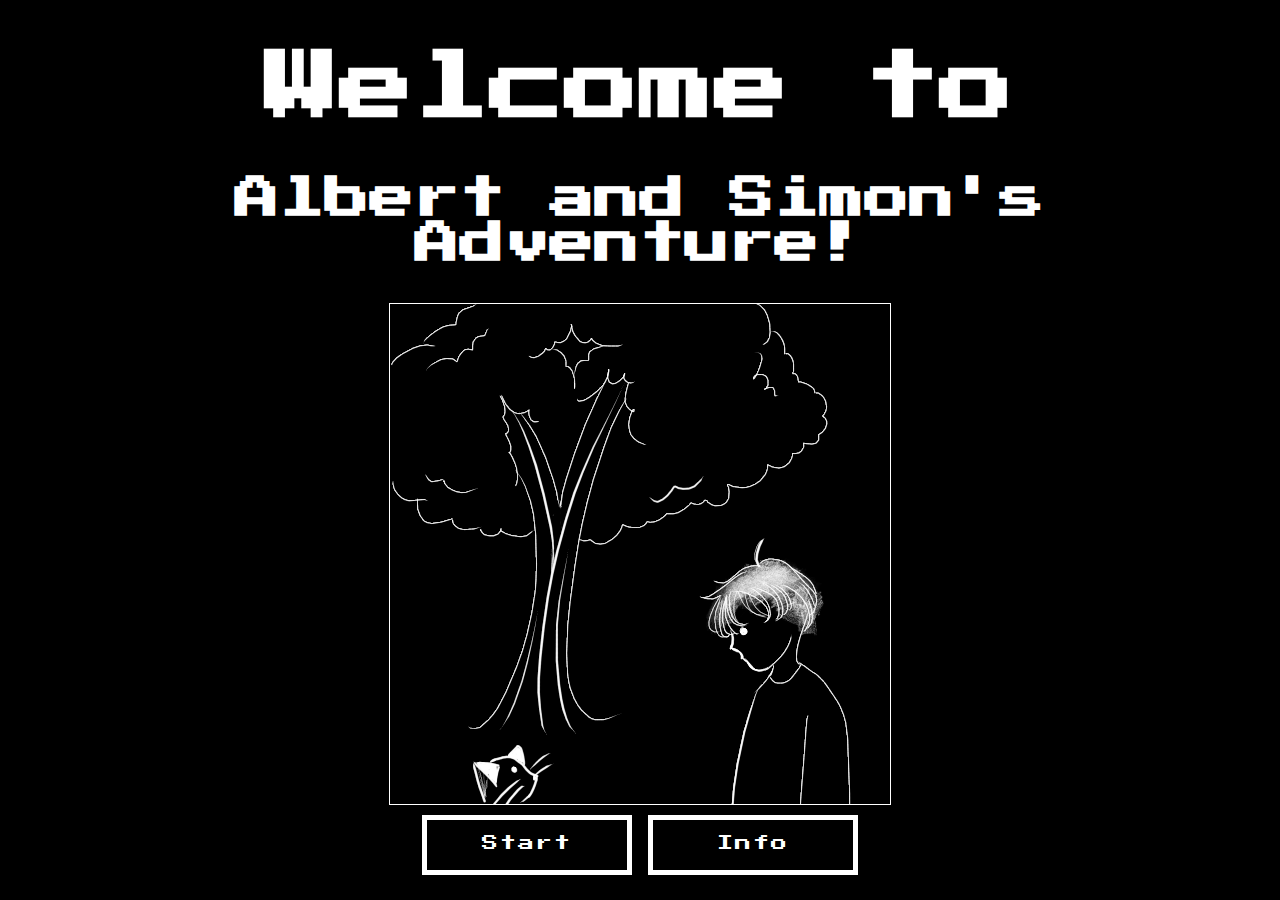
<file: Adventure/index.html>
<!DOCTYPE html>
  <html lang="en">
  <head>
		<link rel="preconnect" href="https://fonts.gstatic.com">
		<link href="https://fonts.googleapis.com/css2?family=Press+Start+2P&display=swap" rel="stylesheet">
    <meta charset="utf-8">
		<link rel='icon' href='images/favicon.ico' type='image/x-icon' >
    <title>Albert and Simon's Adventure</title>
    
    <!-- include an external style sheet -->
    <link rel="stylesheet" href="style.css">  
  </head>
  
  <body>
	<h1 id="lives">♥ ♥ ♥</h1>
	
	<div id="container">
	<div id="gameBoardBackground">
		  <div></div>
			<div></div>
			<div></div>
			<div></div>
			<div></div>
			
			<div></div>
			<div></div>
			<div></div>
			<div></div>
			<div></div>
			
			<div></div>
			<div></div>
			<div></div>
			<div></div>
			<div></div>
			
			<div></div>
			<div></div>
			<div></div>
			<div></div>
			<div></div>
			
			<div></div>
			<div></div>
			<div></div>
			<div></div>
			<div></div>
		</div>
		
	  <div id="gameBoard">
		  <div></div>
			<div></div>
			<div></div>
			<div></div>
			<div></div>
			
			<div></div>
			<div></div>
			<div></div>
			<div></div>
			<div></div>
			
			<div></div>
			<div></div>
			<div></div>
			<div></div>
			<div></div>
			
			<div></div>
			<div></div>
			<div></div>
			<div></div>
			<div></div>
			
			<div></div>
			<div></div>
			<div></div>
			<div></div>
			<div></div>
		</div>
</div> <!-- container-->
	<div id="time">
		<div id="timeText">60 seconds remaining</div>
		<progress value="60" max="60" id="timerBar"></progress>
	</div>
    <div class="screen" id="startGame">
			<h1 class="message1">Welcome to</h1>
			<h2 class="message2">Albert and Simon's Adventure!</h2>
			<img id="titleimage" src="images/sillouhete.png" alt="Sillouettes of a boy and his cat"><br>
			<div onclick="startGame()" class="controls" id="start">Start</div>
			<div onclick="showInfo()" class="controls" id="info">Info</div>
		</div>
		
		<div id="infoScreen">
			<h1 id="titleText">Instructions</h1>
			<p>
			Move around the the board using the arrow keys.
			<br><br>
			Be sure to avoid the monsters that roam the board.
			<br><br>
			You can regain health using apples, and even gain bonus health. (MAX: 5)
			<br><br>
			Each level has a time limit of one minute, if that runs out, you lose.
			<br><br>
			You can only jump over the fences while on your bike.
			<br><br>
			You want to get to Simon the cat to go on to the next level.
			</p>
			<h2>Story</h2>
			<p>
			You rode your bike out of town and got lost.
			<br><br>
			Spooky mosters roam the fields far from home.
			<br><br>
			You have to get home before sundown.
			<br><br>
			Or you may never see your home again.
			</p>
			<img id="appleimage" src="images/appleimage.png" alt="White Apple">
			<div onclick="showStartScreen()" class="controls" id="return">Return To Start Screen</div>
		</div>
		
		<div class="screen" id="endgame">
			<h1 class="message1">Congratulations!</h1>
			<h2 class="message2">Albert and Simon successfully <br>made it home safely!</h2>
			<div id="clickrestart">Click Restart to restart the game from level 1.</div>
			<img id="endimage" src="images/sillouhete.png" alt="boy sprite">
			<div onclick="restartGame()" class="controls" id="restart">Restart</div>
		</div>
		
		<div class="message" id="lose">You Died!</div>
		<div class="message" id="noBike">You forgot your bike!</div>
		<div class="message" id="levelup">Next Level...</div>
		<div onclick="reloadLevel()" class="controls" id="retry">Retry</div>
		
	
		<!-- include an external JavaScript file -->
    <script src="game.js"></script>
  </body>
  
</html>
</file>
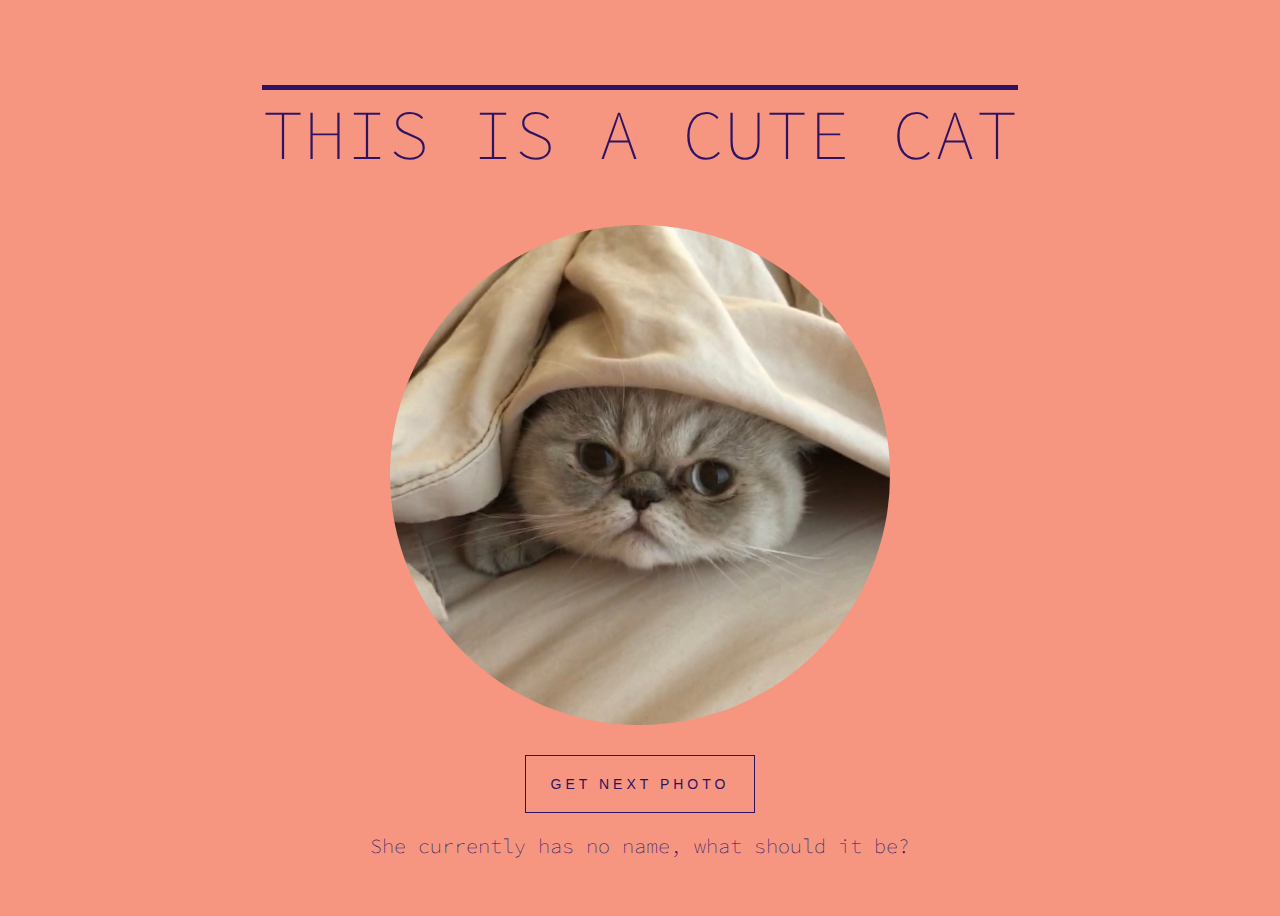
<file: excercise1/index.html>
<!DOCTYPE html>
  <html lang="en">
  <head>
    <meta charset="utf-8">
    <title>Cute Cat</title>
   
    <!-- include an external style sheet -->
    <link rel="stylesheet" type="text/css" href="app.css">  
    
    <!-- include an external JavaScript file -->
    
  </head>
  
  <body>
    <section id="container">
        <!-- page content -->
        <h1>This is a Cute Cat</h1>
        <img src="imgs/kitty_bed.jpg" alt="cat in blanket">

        <button>Get Next Photo</button>
        <p>She currently has no name, what should it be?</p>
    </section>
    
    <script type="text/javascript" src="app.js"></script>
  </body>
  
</html>
</file>
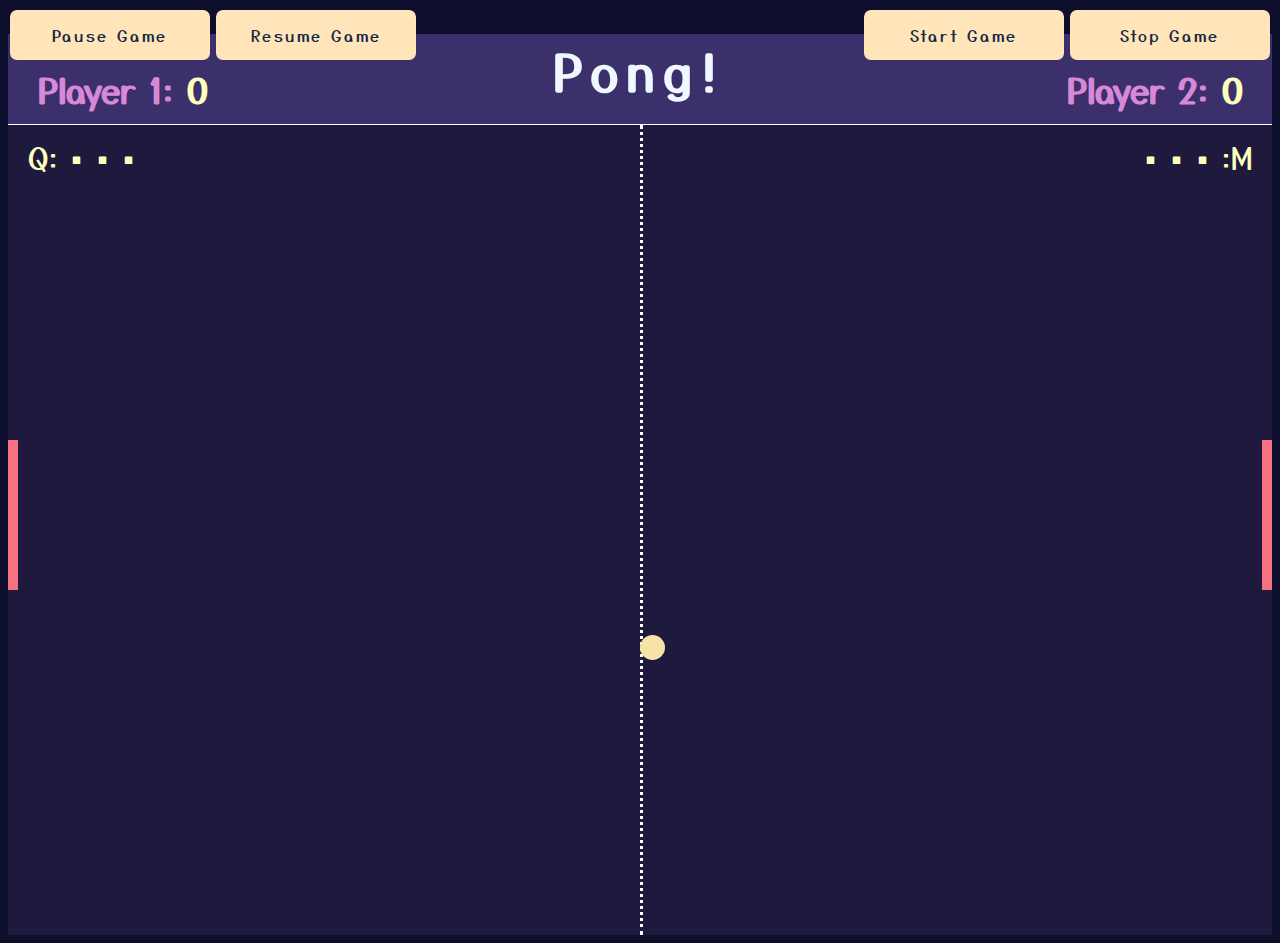
<file: pong/index.html>
<!DOCTYPE html>
  <html lang="en">
  <head>
    <meta charset="utf-8">
    <title>Pong</title>
    <link rel='icon' href='favicon.ico'>
	
    <!-- include an external style sheet -->
    <link rel="stylesheet" href="pong.css">  
    
  </head>
  
  <body>
    <div id="controlpanelRight">
	  <div onclick="startGame()" id="start" class="controls">Start Game</div>
	  <div onclick="stopGame()" id="stop" class="controls">Stop Game</div>
	</div>
	<div id="controlpanelLeft">
	  <div onclick="pauseGame()" id="pause" class="controls">Pause Game</div>
	  <div onclick="resumeGame()" id="resume" class="controls">Resume Game</div>
	</div>
  
	<div id="header">
	  <h1 id="title">Pong!</h1>
	  <h2 id="left" class="score">Player 1: <span id="score1" class="scoreV">0</span></h2>
	  <h2 id="right" class="score">Player 2: <span id="score2" class="scoreV">0</span></h2>
	</div>
	
	<div id="gameBoard">
	  <div id="paddleGrow1" class="ability">Q: • • •</div>
	  <div id="paddleGrow2" class="ability">• • • :M</div>
	
	  <div id="paddle1" class="paddle">
	  </div>
	  
	  <div id="ball">
	  </div>
	  
	  <div id="paddle2" class="paddle">
	  </div>
	  
	  
	</div>
	
	<div id="lightbox" class="hidden"></div>
      
      <div id="positionMessage">
        <div id="boundaryMessage" class="hidden">
          <img id="x" src="images/x.png" alt="close" onclick="continueGame()">
          <h1 class="titleText" id="message">&nbsp;</h1>
          <p class="titleText" id="message2"></p>
        </div>
      </div>
	  
	<!-- include an external JavaScript file -->
    <script src="pong.js"></script>
  </body>
  
</html>
</file>
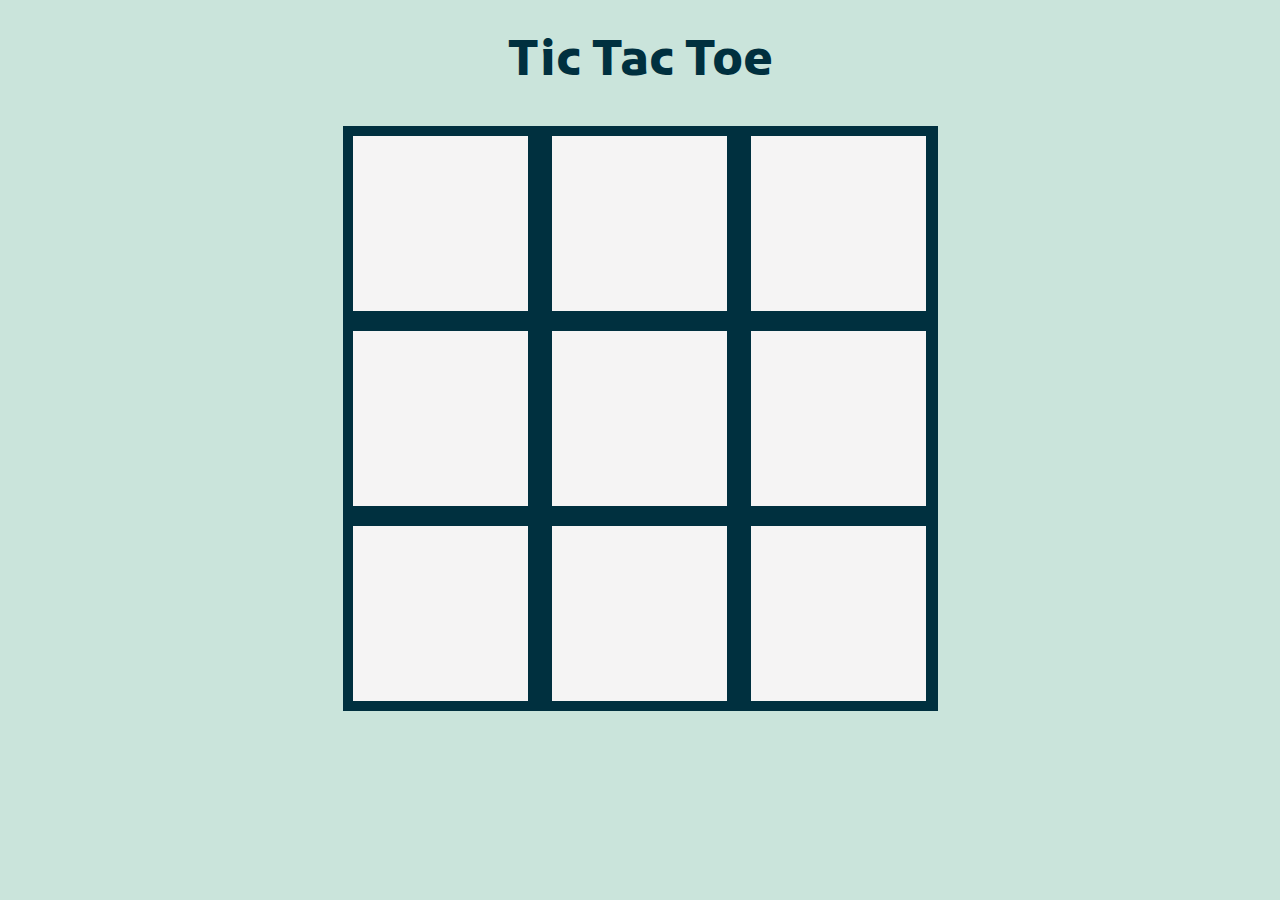
<file: tictactoe/index.html>
<!DOCTYPE html>
  <html lang="en">
  <head>
    <meta charset="utf-8">
    <title>Tic Tac Toe</title>
    
    <!-- include an external style sheet -->
    <link rel="stylesheet" href="tictactoe.css">  
    
    <!-- include an external JavaScript file -->
    <script src="tictactoe.js"></script>
  </head>
  
  <body>
    <h1 class="titleText">Tic Tac Toe</h1>
    <div id="main">
      <div id="one" class="box" onclick="playerTakeTurn(this)"></div>
      <div id="two" class="box" onclick="playerTakeTurn(this)"></div>
      <div id="three" class="box" onclick="playerTakeTurn(this)"></div>
      <br>
      <div id="four" class="box" onclick="playerTakeTurn(this)"></div>
      <div id="five" class="box" onclick="playerTakeTurn(this)"></div>
      <div id="six" class="box" onclick="playerTakeTurn(this)"></div>
      <br>
      <div id="seven" class="box" onclick="playerTakeTurn(this)"></div>
      <div id="eight" class="box" onclick="playerTakeTurn(this)"></div>
      <div id="nine" class="box" onclick="playerTakeTurn(this)"></div>
        
    </div>
      
      <div id="controls" class="hidden">
        <button id="newbutton" onclick="newGame()">Start New Game</button>
      </div>
      
      <div id="lightbox" class="hidden"></div>
      
      <div id="positionMessage">
        <div id="boundaryMessage" class="hidden">
          <img id="x" src="images/x.png" alt="close" onclick="continueGame()">
          <h1 class="titleText" id="message">&nbsp;</h1>
          <p class="titleText" id="message2"></p>
        </div>
      </div>
   
  </body>
  
</html>
</file>
<file: Adventure/style.css>
body {
 background-color:black;
 font-family: 'Press Start 2P', cursive;
}
#container {
  position:relative;
	top:10px;
	width:600px;
	height:600px;
	margin-left:auto;
	margin-right:auto;
}

#gameBoard {
	border: thin white solid;
	position:absolute;
	top:0px;
	left:0px;
  display: grid;
  grid-template-columns: 120px 120px 120px 120px 120px;
	grid-template-rows: 120px 120px 120px 120px 120px;
	justify-content: center;
	width:600px;
	height:600px;
	}

#gameBoard div{
	background-repeat:no-repeat;
	background-size:cover;
}

#gameBoardBackground {
  position:absolute;
	top:0px;
	left:0px;
  display: grid;
  grid-template-columns: 120px 120px 120px 120px 120px;
	grid-template-rows: 120px 120px 120px 120px 120px;
	justify-content: center;
	width:600px;
	height:600px;

}

#gameBoardBackground div{
	background-repeat:no-repeat;
	background-size:cover;
}

#lives{
	top:5px;
	position: relative;
	text-align:center;
	color:white;
}


#titleimage{
	width:500px;
	height:500px;
	border: thin white solid;
	margin-left:auto;
	margin-right:auto;
}

#endimage{
	width:300px;
	height:300px;
	border: thin white solid;
	margin-left:auto;
	margin-right:auto;
}

#appleimage{
	width:400px;
	height:400px;
	margin-left:auto;
	margin-right:auto;
}

#time{
	display:block;
	color:white;
	font-size: 35px;
}

.rider {
	background-image:url("images/bike.png");
}

.blocker1 {
	background-image:url("images/rock.png");
}

.obstacle2 {
	background-image:url("images/pixeltree.png");
}

.goal{
	background-image:url("images/simon.png");
}

.blockforward{
  background-image:url("images/fenceforward.png");
}

.blockside{
	background-image:url("images/fenceside.png");
}

.water{
	background-image:url("images/water.png");
}

.riderleft {
	background-image:url("images/boyleft.png");
}
.riderright {
	background-image:url("images/boyright.png");
}
.riderup {
	background-image:url("images/boyup.png");
}
.riderdown {
	background-image:url("images/boydown.png");
}

.rideronleft {
	background-image:url("images/riderleft.png");
}
.rideronright {
	background-image:url("images/riderright.png");
}
.rideronup {
	background-image:url("images/riderup.png");
}
.riderondown {
	background-image:url("images/riderdown.png");
}
.riderjumpleft {
	background-image:url("images/riderjumpleft.png");
}
.riderjumpright {
	background-image:url("images/riderjumpright.png");
}
.riderjumpup {
	background-image:url("images/riderjumpup.png");
}
.riderjumpdown {
	background-image:url("images/riderjumpdown.png");
}

.enemydown {
	background-image:url("images/enemydown.png");
}

.enemyup {
	background-image:url("images/enemyup.png");
}

.enemyright {
	background-image:url("images/monster1right.png");
}

.enemyleft {
	background-image:url("images/monster1left.png");
}

.apple{
	background-image:url("images/apple.png");
}

.bridgeup {
	background-image:url("images/bridgehorizon.png");
}

.bridgeright {
	background-image:url("images/bridgerightleft.png");
}

.grass{
	background-image:url("images/grass.png");
}

.message{
  display:none;
  position:fixed;
  top:0px;
  left:0px;
  width:100%;
  height:100%;
  background-color:rgba(0,0,0,0.8);
  color:white;
  font-size:7em;
  vertical-align:top;
  text-align:center;
  line-height:100vh;
}

.screen{
  display:block;
  position:fixed;
  top:0px;
  left:0px;
  width:100%;
  height:100%;
  background-color:rgba(0,0,0,1);
  color:white;
  vertical-align:top;
  text-align:center;
}

.controls{
	transition: 0.4s;
	display:inline-block;
	z-index: 2;
  padding:15px;
  width:160px;
  height:20px;
  background-color:black;
  color:white;
  text-align:center;
  font-size:1em;
  padding-left:20px;
  padding-right:20px;
  letter-spacing:2px;
	position:relative;
	bottom:0px;
	margin-top:0;
	border: thick white solid;
	margin-bottom:0;
} 

.controls:hover{
	background-color: white;
	border: thick black solid;
	letter-spacing:5px;
	color: black;
	transition: 0.4s;
}

#start{
	margin-top:10px;
	margin-right:auto;
}

#info{
	margin-top:10px;
	margin-left:auto;
}

#return{
	position: relative;
	width:50%;
	margin-left:auto;
	margin-right:auto;
	margin-top:0;
	margin-bottom:0;
	bottom:15px;
}

#retry{
	display:none;
	width:25%;
	margin-left:auto;
	margin-right:auto;

}

#restart{
	width:25%;
	margin-left:auto;
	margin-right:auto;
	top:30px;
}

.message1{
	top:75px;
	font-size:75px;
}

.message2{
	top:175px;
	font-size: 45px;
}

#infoScreen{
	display:none;
  position:fixed;
  top:0px;
  left:0px;
  width:100%;
  height:100%;
  background-color:rgba(0,0,0,1);
  color:white;
  vertical-align:top;
  text-align:center;
}

#time{
	position: relative;
	margin-left:auto;
	margin-right:auto;
	margin-top:30px;
	text-align:center;
}

progress {
  height: 22px;
  border: thick white solid;
}
progress::-webkit-progress-bar {
	background-color: black;
}
progress::-webkit-progress-value {
  background-color: white;
}

#endgame {
	display: none;
}

#noBike{
	font-size:300%;
}

#levelup{
	font-size: 300%;
}

#clickrestart{
	margin-bottom:10px;
}
</file>
<file: excercise1/app.css>
/*Write your CSS in here*/
@import url(https://fonts.googleapis.com/css?family=Source+Code+Pro:200,300,400,500,600,700,900);

/*What wer're selecting*/
h1{
    /*How to Style it */
    font-weight: 200;
    font-size: 70px;
    text-transform: uppercase;
    border-top: 5px solid;
}

body{
    background-color: #F69680;
    color: #2E1263;
    font-family: "Source Code Pro";
    font-weight: 200;
}

img {
    height: 500px;
    border-radius: 50%;
}

#container {
    display:flex;
    flex-direction: column;
    align-items: center;
    justify-content: center;
    height: 100vh;
}

button{
    margin: 30px auto 0;
    padding: 20px 25px;
    background-color: #F69680;
    color: #2E1263;
    font-size: 14px;
    text-align: center;
    border: 1px solid #2E1263;
    text-transform: uppercase;
    text-decoration: none;
    letter-spacing: 4px;
    outline: none;
}

button:hover{
    transition: 0.3s;
    background-color: #2E1263;
    color: #F69680;
    text-decoration: underline;
}

p{
    font-size: 20px;
}
</file>
<file: pong/pong.css>
@import url('https://fonts.googleapis.com/css2?family=Yusei+Magic&display=swap');
/*
#d789d7 light purple
#9d65c9 violet
#5d54a4 purple
#2a3d66 dark blue
*/

/*
#f67280 light orange
#f67280 light red
#c06c84 light reddish purple
#6c5b7c pale dark purple
*/

html{
  background-color: #0D0E2C;
}

body{
  font-family: 'Yusei Magic', sans-serif;
}

#gameBoard{
  width:100%;
  height:90vh;
  background-color:#1F193D;
  position:relative;
}

#gameBoard:after {
    content:"";
    position: absolute;
    z-index: 1;
    top: 0;
    bottom: 0;
    left: 50%;
    border-left: 3px dotted white; 
}

#header{
  width:100%;
  height:10vh;
  background-color:#3B306C;
  position:relative;
  border-bottom: solid thin white;
	
}

#header h2{
  position:absolute;
  bottom: 8px;
  margin-bottom:2px;
}

#header #left{
  left:30px;
}

#header #right{
  right:30px;
}

.score{
  color: #d789d7;
  font-size:35px;
}

.scoreV{
  color: #fdffbc;
}

#title {
  text-align:center;
  font-size: 50px;
  color: #eff8ff;
  letter-spacing:10px;
}

.paddle {
  width:10px;
  height:150px;
  background-color:#f67280;
	
}

#paddle1 {
  position:absolute;
  left:0px;
  top:35vh;
}

#paddle2 {
  position:absolute;
  right:0px;
  top:35vh;
}

#ball {
  position:absolute;
  left:50%;
  top:510px;
  width:25px;
  height:25px;
  background-color:#F7E3A6;
  border-radius:50%;
  z-index:2;
}

/**** Control Panel ****/
#controlpanelRight {
  position:absolute;
  top:10px;
  right:10px;
  z-index:1;
}

#controlpanelLeft {
  position:absolute;
  top:10px;
  left:10px;
  z-index:1;
}

.controls {
  display:inline-block;
  padding:15px;
  width:160px;
  height:20px;
  background-color:#ffe5b9;
  color:#132743;
  vertical-align:top;
  text-align:center;
  line-height:20px;
  font-size:1em;
  border-radius:7px;
  padding-left:20px;
  padding-right:20px;
  letter-spacing:2px;
}

.controls:hover{
  background-color: #f67280;
  color:#fcf8ec;
  text-decoration: underline;
  letter-spacing:5px;
  transition:0.5s;
}

/**** End Control Panel ****/

/***Lightbox***/
.hidden {
	display:none;
}

.unhidden {
	display:block;
}

#lightbox{
	position:fixed;
	top:0px;
	left:0px;
	width:100%;
	height:100%;
	background-color:rgba(0, 0, 0,.5)
}

#x{
  position:absolute;
  top:10px;
  right:10px;
  height:30px;
  width:30px;
  z-index:2;
}

#positionMessage{
    position:absolute;
    top:45px;
    left:0px;
    width:100%;
	
}

#boundaryMessage{
    position:relative;
    margin-left:auto;
    margin-right:auto;
    width:600px;
    height:200px;
    background-color:rgba(255,255,255,0.9);
    z-index:1;
    padding:30px;
    border:thick solid #00303f;
	text-align: center;
	
}

/*** End of Lightbox code ***/

/*** Paddle ability ***/
.ability{
	color:#fdffbc;
	font-size:30px;
}

#paddleGrow2{
  position:absolute;
  right:20px;
  top:10px;
}

#paddleGrow1{
  position:absolute;
  left:20px;
  top:10px;
}
</file>
<file: tictactoe/tictactoe.css>
/* 
#f5f4f4 #cae4db #cdac81 #00303f
https://colorhunt.co/palette/226158 
*/

@import url('https://fonts.googleapis.com/css2?family=Kufam&display=swap');

.box{
    height: 175px;
    width: 175px;
    background-color:#f5f4f4;
    display:inline-block;
    margin:10px;
    vertical-align:top;
    text-align:center;
    line-height: 200px;
    font-size:100px;
    color:#cdac81;
}

#main{
  margin-left: auto;
  margin-right: auto;
  height:585px;
  width:595px;
  background-color: #00303f;
}

.titleText{
    text-align:center;
    color: #00303f;
}

h1.titleText {font-size:3em}
p.titleText{font-size:2em}

body{
    background-color:#cae4db;
    font-family: 'Kufam', Arial, cursize;
}

/* Light Box */
.hidden{
  display:none;
}

.unhidden{
  display:block;
}

#lightbox{
	position:fixed;
	top:0px;
	left:0px;
	width:100%;
	height:100%;
	background-color:rgba(0, 0, 0,.5);
}

#x{
  position:absolute;
  top:10px;
  right:10px;
  height:30px;
  width:30px;
  z-index:2;
}

#positionMessage{
    position:absolute;
    top:45px;
    left:0px;
    width:100%;
}

#boundaryMessage{
    position:relative;
    margin-left:auto;
    margin-right:auto;
    width:600px;
    height:200px;
    background-color:rgba(255,255,255,0.9);
    z-index:1;
    padding:30px;
    border:thick solid #00303f
}

#controls{
  position:fixed;
  top:0px;
  left:0px;
  height:100%;
  width:100%;
}

#newbutton {
  position:absolute;
  top:15px;
  right:15px;
  height:40px;
  width:100px;
  background-color: #f5f4f4;
  color: #00303f;
}
</file>
